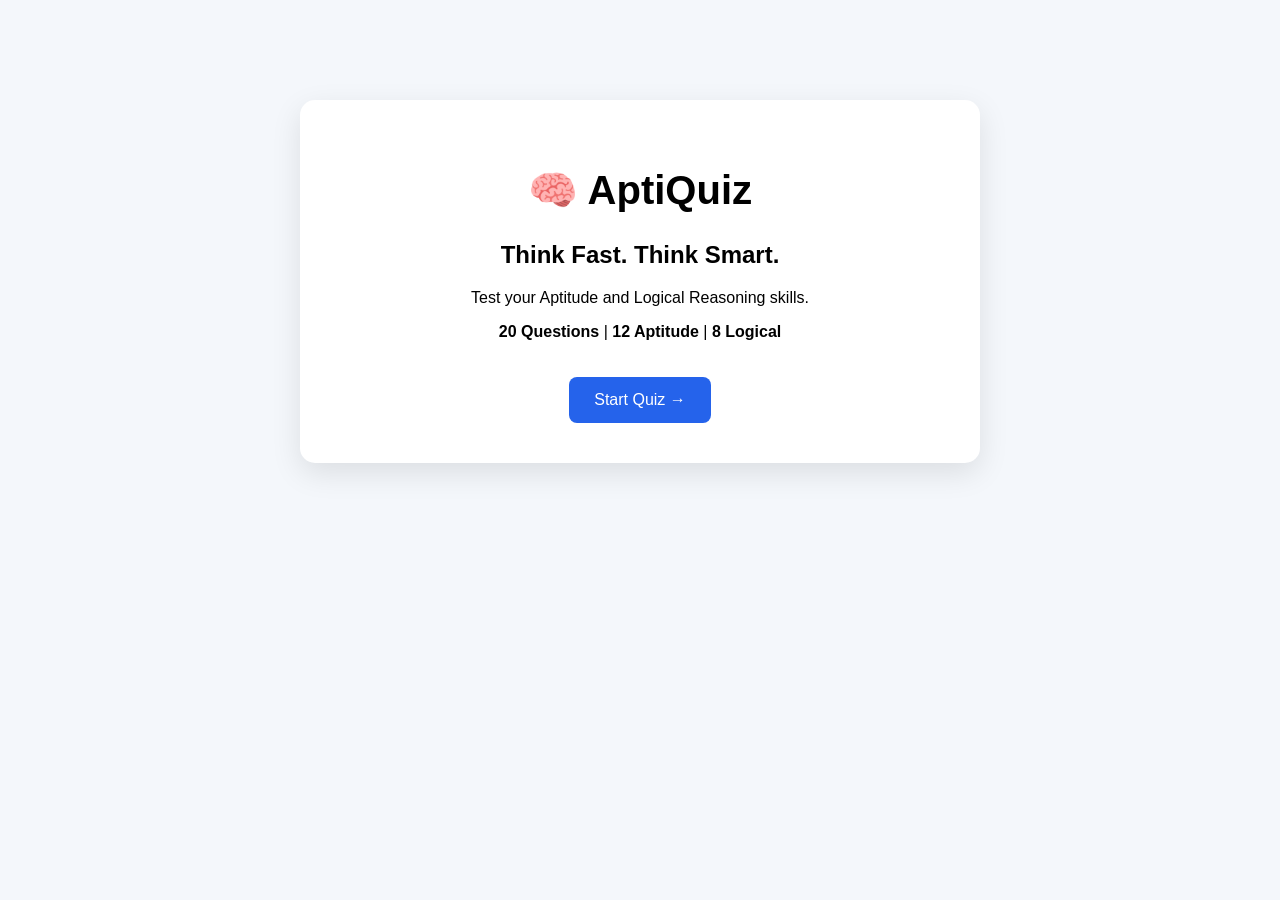
<file: ideathon2.0/AptiQuiz/AptiQuzi/index.html>
<!DOCTYPE html>
<html lang="en">
<head>
    <meta charset="UTF-8">
    <meta name="viewport" content="width=device-width, initial-scale=1.0">
    <title>AptiQuiz</title>

    <style>
        body {
            font-family: Arial, sans-serif;
            background: #f4f7fb;
            margin: 0;
        }

        .box {
            max-width: 600px;
            margin: 100px auto;
            background: white;
            padding: 40px;
            text-align: center;
            border-radius: 15px;
            box-shadow: 0 10px 30px rgba(0,0,0,.1);
        }

        h1 {
            font-size: 40px;
        }

        .btn {
            display: inline-block;
            padding: 14px 25px;
            margin-top: 20px;
            background: #2563eb;
            color: white;
            border: none;
            border-radius: 8px;
            cursor: pointer;
            font-size: 16px;
        }
    </style>
</head>

<body>

<div class="box">

    <h1>🧠 AptiQuiz</h1>

    <h2>Think Fast. Think Smart.</h2>

    <p>
        Test your Aptitude and Logical Reasoning skills.
    </p>

    <p>
        <b>20 Questions</b> |
        <b>12 Aptitude</b> |
        <b>8 Logical</b>
    </p>

    <button class="btn" onclick="startQuiz()">
        Start Quiz →
    </button>

</div>

<script>

function startQuiz() {

    const participant =
        localStorage.getItem("aptiquizParticipant");

    if (participant) {

        window.location.href = "quiz.html";

    } else {

        window.location.href = "register.html";

    }

}

</script>

</body>
</html>
</file>
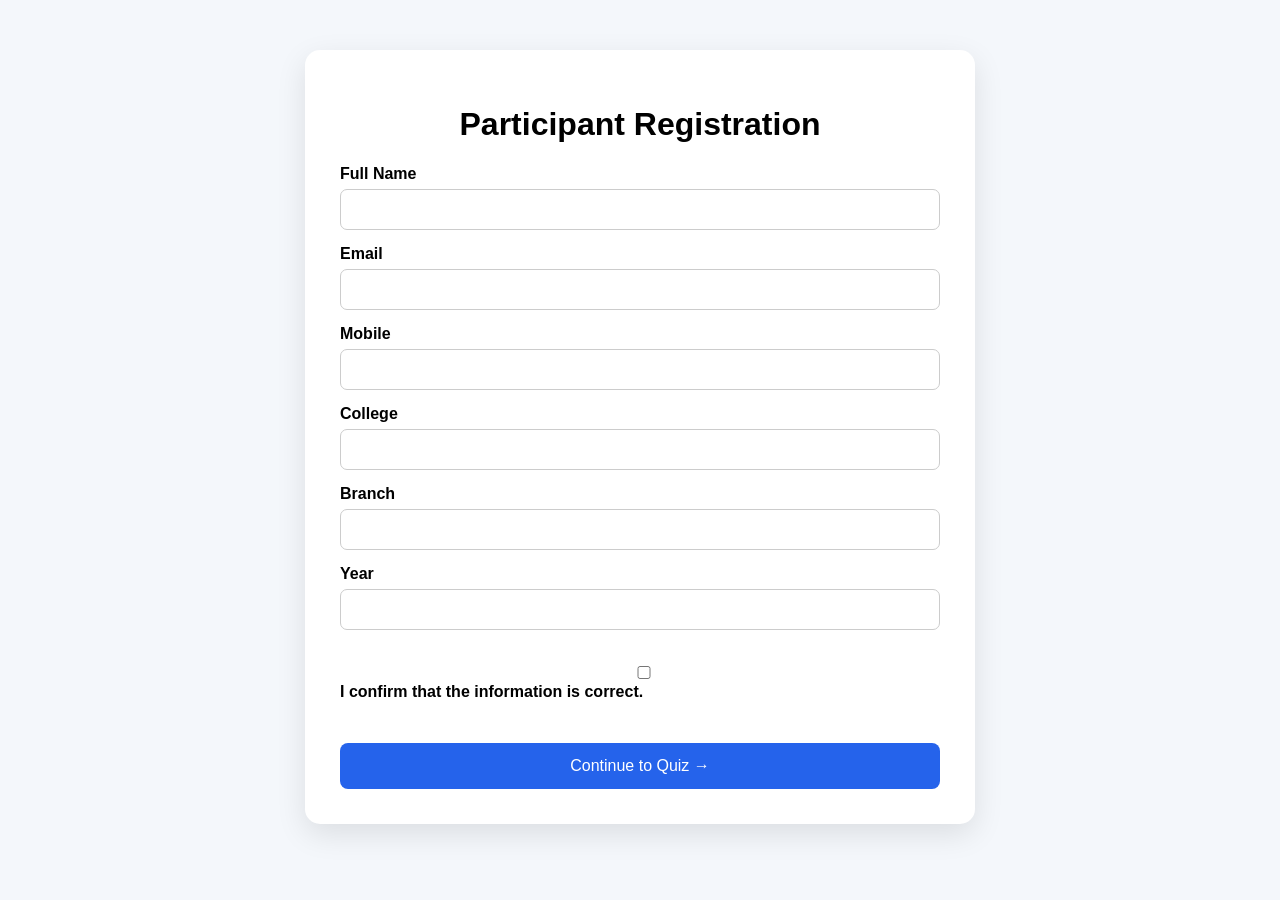
<file: ideathon2.0/AptiQuiz/AptiQuzi/quiz.html>
<!DOCTYPE html>
<html lang="en">

<head>

    <meta charset="UTF-8">
    <meta name="viewport" content="width=device-width, initial-scale=1.0">

    <title>AptiQuiz - Quiz</title>

    <style>

        body {
            font-family: Arial, sans-serif;
            background: #f4f7fb;
            margin: 0;
        }

        .container {
            max-width: 850px;
            margin: 30px auto;
            padding: 20px;
        }

        .header,
        .question-box,
        .navigator,
        .buttons {
            background: white;
            padding: 25px;
            border-radius: 12px;
            margin-bottom: 20px;
            box-shadow: 0 5px 20px rgba(0,0,0,.08);
        }

        .header {
            display: flex;
            justify-content: space-between;
        }

        #category {
            color: #2563eb;
            font-weight: bold;
        }

        .option {
            display: block;
            width: 100%;
            padding: 15px;
            margin: 10px 0;
            text-align: left;
            background: white;
            border: 2px solid #ddd;
            border-radius: 8px;
            cursor: pointer;
            font-size: 16px;
        }

        .option:hover {
            border-color: #2563eb;
        }

        .selected {
            background: #eaf1ff;
            border-color: #2563eb;
        }

        .nav-buttons {
            display: flex;
            flex-wrap: wrap;
            gap: 8px;
        }

        .nav-buttons button {
            width: 40px;
            height: 40px;
            border: none;
            border-radius: 6px;
            cursor: pointer;
        }

        .current {
            background: #2563eb;
            color: white;
        }

        .answered {
            background: #bbf7d0;
        }

        .buttons {
            display: flex;
            justify-content: space-between;
            gap: 10px;
        }

        .buttons button {
            padding: 13px 22px;
            border: none;
            border-radius: 7px;
            cursor: pointer;
            font-size: 15px;
        }

        #previous {
            background: #ddd;
        }

        #skip {
            background: #fef3c7;
        }

        #next {
            background: #2563eb;
            color: white;
        }

    </style>

</head>

<body>

<div class="container">

    <div class="header">

        <div>
            <h1>AptiQuiz</h1>
            <div id="category">Aptitude</div>
        </div>

        <strong id="counter">
            Question 1 of 20
        </strong>

    </div>


    <div class="question-box">

        <h2 id="question">
            Loading question...
        </h2>

        <div id="options"></div>

    </div>


    <div class="navigator">

        <h3>Question Navigator</h3>

        <div
            id="navigator"
            class="nav-buttons">
        </div>

    </div>


    <div class="buttons">

        <button id="previous">
            ← Previous
        </button>

        <button id="skip">
            Skip
        </button>

        <button id="next">
            Next →
        </button>

    </div>

</div>


<script>


// ======================================
// CHECK REGISTRATION
// ======================================

const participant =
    localStorage.getItem("aptiquizParticipant");


if (!participant) {

    window.location.href = "register.html";

}


// ======================================
// QUESTIONS
// ======================================

const questions = [

    {
        category: "Aptitude",
        question: "What is 20% of 250?",
        options: ["40", "50", "60", "70"],
        answer: "50"
    },

    {
        category: "Aptitude",
        question: "A product costs ₹500 and is sold for ₹600. What is the profit percentage?",
        options: ["10%", "15%", "20%", "25%"],
        answer: "20%"
    },

    {
        category: "Aptitude",
        question: "What is the average of 10, 20 and 30?",
        options: ["15", "20", "25", "30"],
        answer: "20"
    },

    {
        category: "Aptitude",
        question: "The ratio of boys to girls is 3:2. If there are 30 boys, how many girls are there?",
        options: ["15", "20", "25", "30"],
        answer: "20"
    },

    {
        category: "Aptitude",
        question: "A car travels 120 km in 2 hours. What is its speed?",
        options: ["40 km/h", "50 km/h", "60 km/h", "80 km/h"],
        answer: "60 km/h"
    },

    {
        category: "Aptitude",
        question: "What is the simple interest on ₹1000 at 10% for 2 years?",
        options: ["₹100", "₹150", "₹200", "₹250"],
        answer: "₹200"
    },

    {
        category: "Aptitude",
        question: "5 workers complete a job in 12 days. How many days will 10 workers take?",
        options: ["4 days", "6 days", "8 days", "10 days"],
        answer: "6 days"
    },

    {
        category: "Aptitude",
        question: "A number increased by 25% becomes 100. What was the original number?",
        options: ["75", "80", "85", "90"],
        answer: "80"
    },

    {
        category: "Aptitude",
        question: "What is the probability of getting a Head when a fair coin is tossed?",
        options: ["1/4", "1/2", "3/4", "1"],
        answer: "1/2"
    },

    {
        category: "Aptitude",
        question: "A father is 30 and his son is 10. After how many years will the father be twice the son's age?",
        options: ["5 years", "10 years", "15 years", "20 years"],
        answer: "10 years"
    },

    {
        category: "Aptitude",
        question: "If 3 pens cost ₹45, how much will 8 pens cost?",
        options: ["₹100", "₹110", "₹120", "₹135"],
        answer: "₹120"
    },

    {
        category: "Aptitude",
        question: "Find the next number: 2, 4, 8, 16, ?",
        options: ["24", "28", "32", "36"],
        answer: "32"
    },

    {
        category: "Logical Reasoning",
        question: "Find the next number: 3, 6, 12, 24, ?",
        options: ["36", "42", "48", "54"],
        answer: "48"
    },

    {
        category: "Logical Reasoning",
        question: "If CAT is coded as DBU, how is DOG coded?",
        options: ["EPH", "EOG", "FPH", "DPE"],
        answer: "EPH"
    },

    {
        category: "Logical Reasoning",
        question: "A person walks north and then turns right. Which direction is the person from the starting point?",
        options: ["North", "South-East", "North-East", "South-West"],
        answer: "North-East"
    },

    {
        category: "Logical Reasoning",
        question: "Find the odd one out.",
        options: ["Apple", "Mango", "Carrot", "Banana"],
        answer: "Carrot"
    },

    {
        category: "Logical Reasoning",
        question: "All roses are flowers. Which statement is definitely true?",
        options: [
            "All flowers are roses",
            "Some flowers are roses",
            "Roses are flowers",
            "No roses are flowers"
        ],
        answer: "Roses are flowers"
    },

    {
        category: "Logical Reasoning",
        question: "A is the brother of B. B is the sister of C. What is A's relation to C?",
        options: ["Brother", "Sister", "Father", "Uncle"],
        answer: "Brother"
    },

    {
        category: "Logical Reasoning",
        question: "Find the next number: 5, 10, 20, 40, ?",
        options: ["60", "70", "80", "90"],
        answer: "80"
    },

    {
        category: "Logical Reasoning",
        question: "Book is related to Reading in the same way as Fork is related to:",
        options: ["Writing", "Eating", "Cooking", "Cutting"],
        answer: "Eating"
    }

];


// ======================================
// VARIABLES
// ======================================

let current = 0;

let answers =
    new Array(questions.length).fill(null);


// ======================================
// HTML ELEMENTS
// ======================================

const questionElement =
    document.getElementById("question");

const categoryElement =
    document.getElementById("category");

const counterElement =
    document.getElementById("counter");

const optionsElement =
    document.getElementById("options");

const navigatorElement =
    document.getElementById("navigator");

const previousButton =
    document.getElementById("previous");

const skipButton =
    document.getElementById("skip");

const nextButton =
    document.getElementById("next");


// ======================================
// DISPLAY QUESTION
// ======================================

function showQuestion() {

    const q = questions[current];


    categoryElement.textContent =
        q.category;


    counterElement.textContent =
        `Question ${current + 1} of ${questions.length}`;


    questionElement.textContent =
        q.question;


    optionsElement.innerHTML = "";


    q.options.forEach(function(option) {

        const button =
            document.createElement("button");

        button.className = "option";

        button.textContent = option;


        if (answers[current] === option) {

            button.classList.add("selected");

        }


        button.onclick = function() {

            answers[current] = option;

            saveAnswers();

            showQuestion();

        };


        optionsElement.appendChild(button);

    });


    previousButton.disabled =
        current === 0;


    if (current === questions.length - 1) {

        nextButton.textContent =
            "Submit Quiz ✓";

    } else {

        nextButton.textContent =
            "Next →";

    }


    showNavigator();

}


// ======================================
// NAVIGATOR
// ======================================

function showNavigator() {

    navigatorElement.innerHTML = "";


    questions.forEach(function(_, index) {

        const button =
            document.createElement("button");


        button.textContent =
            index + 1;


        if (index === current) {

            button.classList.add("current");

        }

        else if (answers[index] !== null) {

            button.classList.add("answered");

        }


        button.onclick = function() {

            current = index;

            showQuestion();

        };


        navigatorElement.appendChild(button);

    });

}


// ======================================
// SAVE ANSWERS
// ======================================

function saveAnswers() {

    localStorage.setItem(
        "aptiquizAnswers",
        JSON.stringify(answers)
    );

}


// ======================================
// NEXT
// ======================================

nextButton.onclick = function() {

    if (current === questions.length - 1) {

        submitQuiz();

    } else {

        current++;

        showQuestion();

    }

};


// ======================================
// PREVIOUS
// ======================================

previousButton.onclick = function() {

    if (current > 0) {

        current--;

        showQuestion();

    }

};


// ======================================
// SKIP
// ======================================

skipButton.onclick = function() {

    answers[current] = null;

    saveAnswers();


    if (current < questions.length - 1) {

        current++;

    } else {

        const unanswered =
            answers.findIndex(
                answer => answer === null
            );

        if (unanswered !== -1) {

            current = unanswered;

        }

    }


    showQuestion();

};


// ======================================
// SUBMIT
// ======================================

function submitQuiz() {

    const skipped =
        answers.filter(
            answer => answer === null
        ).length;


    if (skipped > 0) {

        const confirmSubmit =
            confirm(
                `You have ${skipped} skipped question(s).\n\nSubmit anyway?`
            );

        if (!confirmSubmit) {

            return;

        }

    }


    let correct = 0;

    let wrong = 0;

    let aptitudeCorrect = 0;

    let logicCorrect = 0;


    questions.forEach(function(q, index) {

        if (answers[index] === null) {

            return;

        }


        if (answers[index] === q.answer) {

            correct++;


            if (q.category === "Aptitude") {

                aptitudeCorrect++;

            } else {

                logicCorrect++;

            }

        } else {

            wrong++;

        }

    });


    const result = {

        score: correct,

        total: 20,

        correct: correct,

        wrong: wrong,

        skipped: skipped,

        aptitudeCorrect: aptitudeCorrect,

        logicCorrect: logicCorrect,

        answers: answers

    };


    localStorage.setItem(
        "aptiquizResult",
        JSON.stringify(result)
    );


    window.location.href =
        "result.html";

}


// ======================================
// START
// ======================================

showQuestion();

</script>

</body>
</html>
</file>
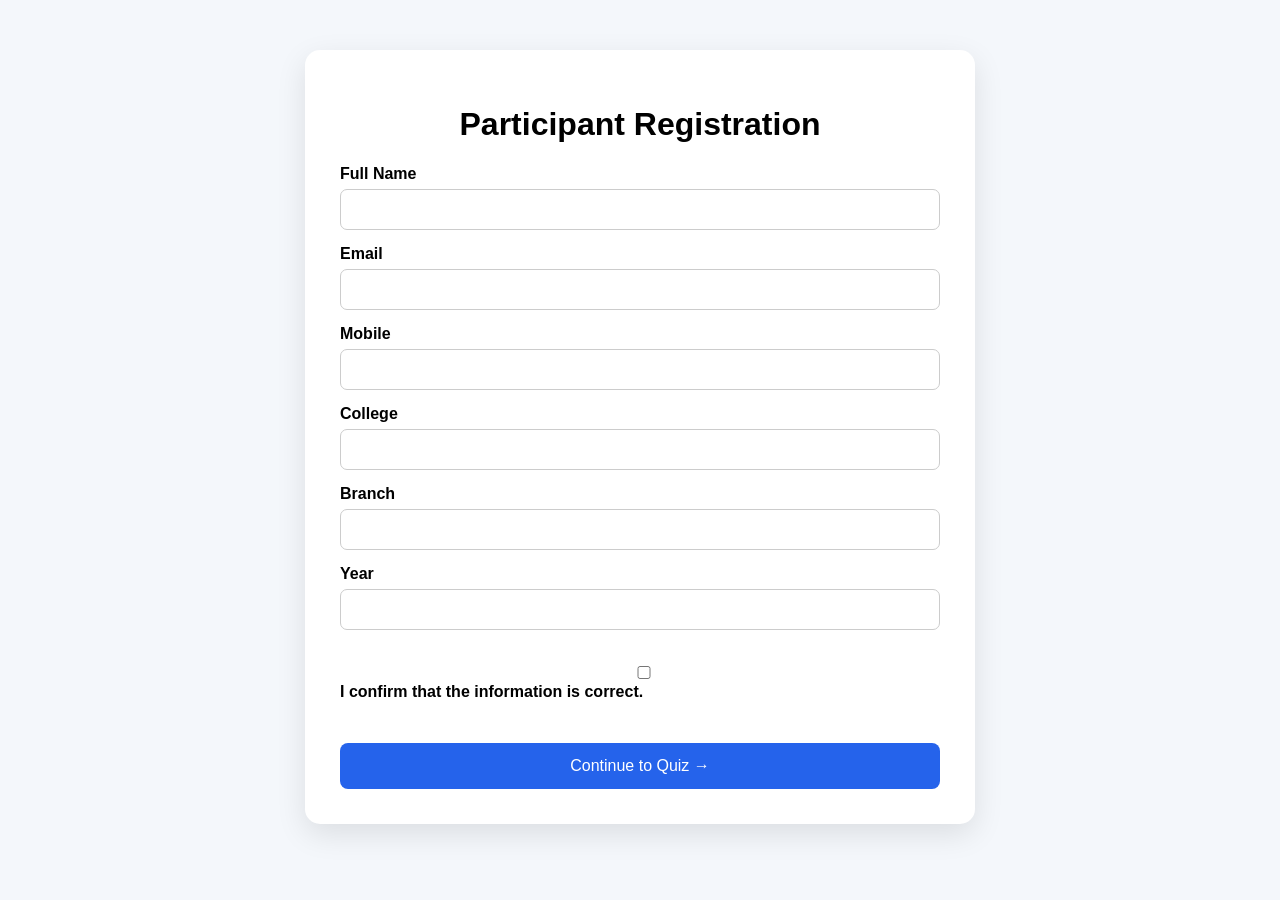
<file: ideathon2.0/AptiQuiz/AptiQuzi/register.html>
<!DOCTYPE html>
<html lang="en">

<head>

    <meta charset="UTF-8">
    <meta name="viewport" content="width=device-width, initial-scale=1.0">

    <title>Registration - AptiQuiz</title>

    <style>

        body {
            font-family: Arial, sans-serif;
            background: #f4f7fb;
            margin: 0;
        }

        .box {
            max-width: 600px;
            margin: 50px auto;
            background: white;
            padding: 35px;
            border-radius: 15px;
            box-shadow: 0 10px 30px rgba(0,0,0,.1);
        }

        h1 {
            text-align: center;
        }

        .group {
            margin-bottom: 15px;
        }

        label {
            display: block;
            font-weight: bold;
            margin-bottom: 6px;
        }

        input {
            width: 100%;
            padding: 12px;
            box-sizing: border-box;
            border: 1px solid #ccc;
            border-radius: 7px;
        }

        button {
            width: 100%;
            padding: 14px;
            background: #2563eb;
            color: white;
            border: none;
            border-radius: 8px;
            font-size: 16px;
            cursor: pointer;
        }

    </style>

</head>

<body>

<div class="box">

    <h1>Participant Registration</h1>

    <form id="registrationForm">

        <div class="group">
            <label>Full Name</label>
            <input type="text" id="name" required>
        </div>

        <div class="group">
            <label>Email</label>
            <input type="email" id="email" required>
        </div>

        <div class="group">
            <label>Mobile</label>
            <input type="tel" id="mobile" required>
        </div>

        <div class="group">
            <label>College</label>
            <input type="text" id="college" required>
        </div>

        <div class="group">
            <label>Branch</label>
            <input type="text" id="branch" required>
        </div>

        <div class="group">
            <label>Year</label>
            <input type="text" id="year" required>
        </div>

        <br>

        <label>
            <input type="checkbox" id="agree" required>
            I confirm that the information is correct.
        </label>

        <br><br>

        <button type="submit">
            Continue to Quiz →
        </button>

    </form>

</div>


<script>

document
.getElementById("registrationForm")
.addEventListener("submit", function(event) {

    event.preventDefault();

    const participant = {

        name:
            document.getElementById("name").value.trim(),

        email:
            document.getElementById("email").value.trim(),

        mobile:
            document.getElementById("mobile").value.trim(),

        college:
            document.getElementById("college").value.trim(),

        branch:
            document.getElementById("branch").value.trim(),

        year:
            document.getElementById("year").value.trim()

    };


    localStorage.setItem(
        "aptiquizParticipant",
        JSON.stringify(participant)
    );


    // Start a fresh quiz
    localStorage.removeItem("aptiquizAnswers");
    localStorage.removeItem("aptiquizResult");


    window.location.href = "quiz.html";

});

</script>

</body>
</html>
</file>
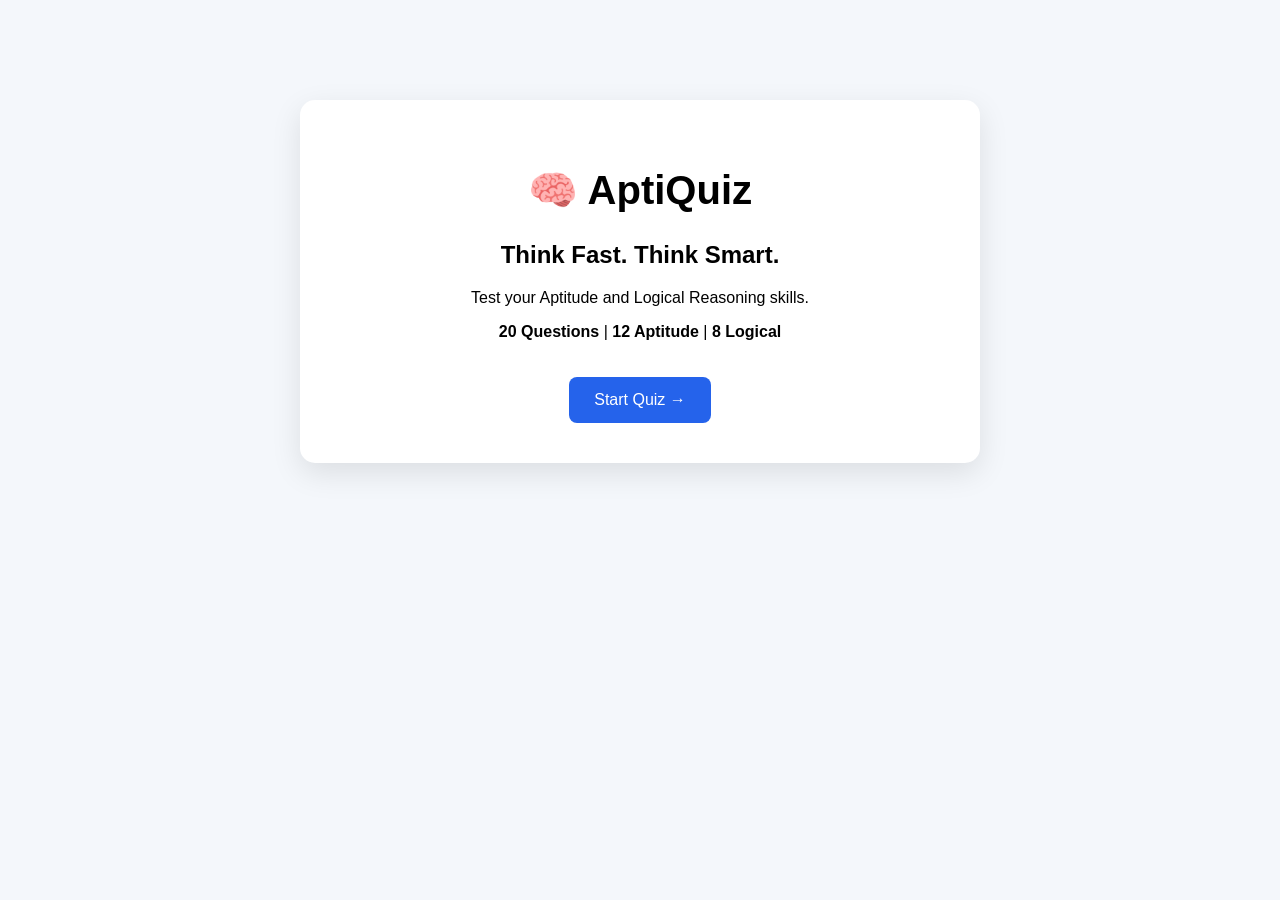
<file: ideathon2.0/AptiQuiz/AptiQuzi/result.html>
<!DOCTYPE html>
<html lang="en">

<head>

    <meta charset="UTF-8">
    <meta name="viewport" content="width=device-width, initial-scale=1.0">

    <title>AptiQuiz Result</title>

    <style>

        body {
            font-family: Arial, sans-serif;
            background: #f4f7fb;
            margin: 0;
        }

        .box {
            max-width: 650px;
            margin: 70px auto;
            background: white;
            padding: 40px;
            text-align: center;
            border-radius: 15px;
            box-shadow: 0 10px 30px rgba(0,0,0,.1);
        }

        .score {
            font-size: 60px;
            font-weight: bold;
            color: #2563eb;
        }

        .stats {
            display: grid;
            grid-template-columns: repeat(3, 1fr);
            gap: 10px;
            margin: 25px 0;
        }

        .stat {
            padding: 20px;
            background: #f4f7fb;
            border-radius: 10px;
        }

        .stat strong {
            display: block;
            font-size: 25px;
        }

        button {
            padding: 13px 25px;
            background: #2563eb;
            color: white;
            border: none;
            border-radius: 7px;
            cursor: pointer;
        }

    </style>

</head>

<body>

<div class="box">

    <h1>🏆 Quiz Completed!</h1>

    <h2 id="name"></h2>

    <p>Your Score</p>

    <div class="score">
        <span id="score">0</span>/20
    </div>


    <div class="stats">

        <div class="stat">
            <strong id="correct">0</strong>
            Correct
        </div>

        <div class="stat">
            <strong id="wrong">0</strong>
            Wrong
        </div>

        <div class="stat">
            <strong id="skipped">0</strong>
            Skipped
        </div>

    </div>


    <h2 id="badge"></h2>


    <p>
        Aptitude:
        <strong id="aptitude">0</strong>/12
    </p>

    <p>
        Logical Reasoning:
        <strong id="logic">0</strong>/8
    </p>


    <br>

    <button onclick="goHome()">
        Back to Home
    </button>

</div>


<script>

const participantData =
    localStorage.getItem("aptiquizParticipant");

const resultData =
    localStorage.getItem("aptiquizResult");


if (!participantData || !resultData) {

    window.location.href = "index.html";

}


const participant =
    JSON.parse(participantData);

const result =
    JSON.parse(resultData);


document.getElementById("name").textContent =
    `Well done, ${participant.name}!`;


document.getElementById("score").textContent =
    result.score;


document.getElementById("correct").textContent =
    result.correct;


document.getElementById("wrong").textContent =
    result.wrong;


document.getElementById("skipped").textContent =
    result.skipped;


document.getElementById("aptitude").textContent =
    result.aptitudeCorrect;


document.getElementById("logic").textContent =
    result.logicCorrect;


// Badge

if (result.score >= 18) {

    document.getElementById("badge").textContent =
        "👑 Legendary Mind";

}
else if (result.score >= 15) {

    document.getElementById("badge").textContent =
        "⚡ Aptitude Master";

}
else if (result.score >= 12) {

    document.getElementById("badge").textContent =
        "🔥 Logic Warrior";

}
else if (result.score >= 8) {

    document.getElementById("badge").textContent =
        "💎 Rising Star";

}
else {

    document.getElementById("badge").textContent =
        "🎯 Comeback Badge";

}


function goHome() {

    window.location.href =
        "index.html";

}

</script>

</body>
</html>
</file>
